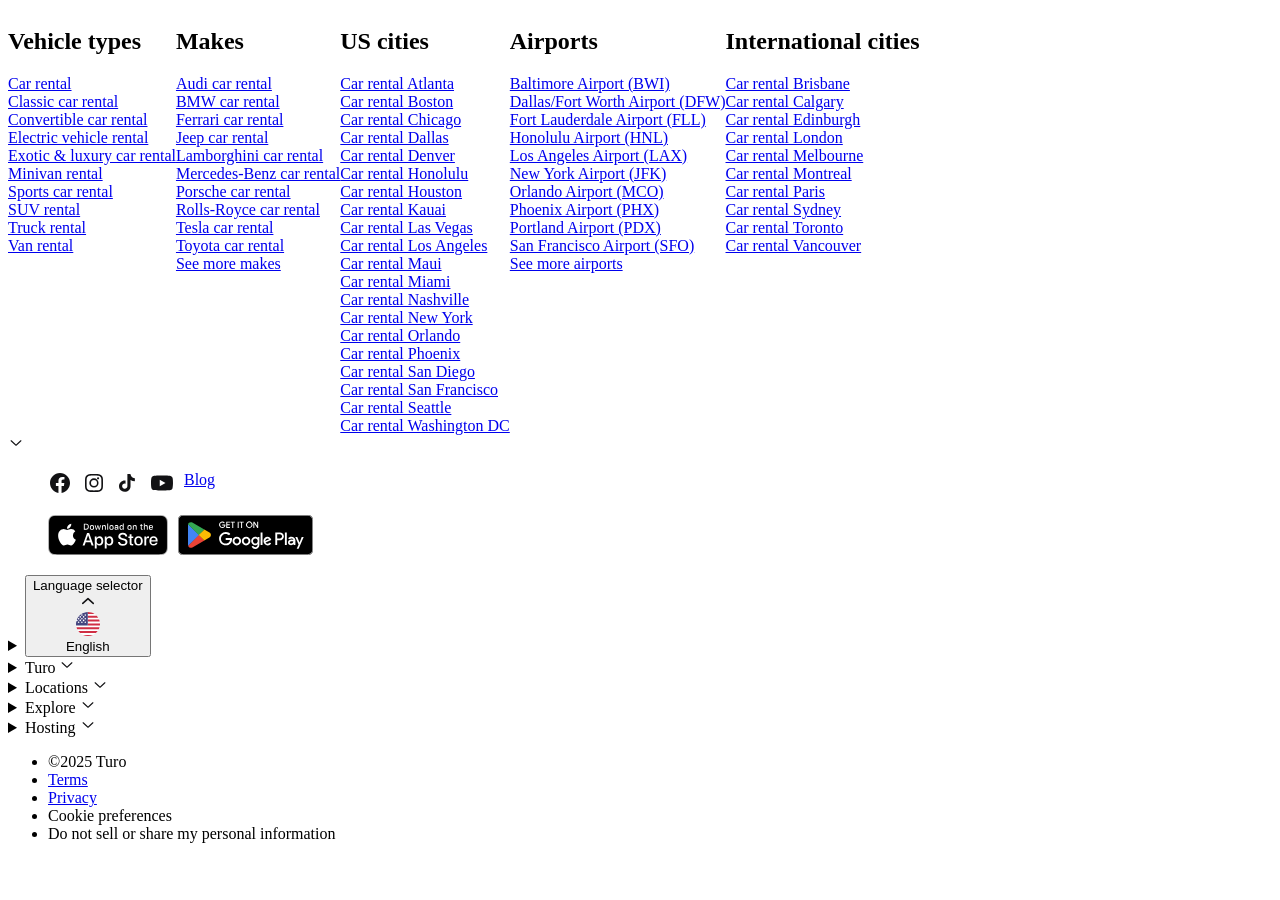
<file: pages/footer.html>
<!doctype html>
<html lang="en">
<head>
    <meta charset="UTF-8">
    <meta name="viewport"
          content="width=device-width, user-scalable=no, initial-scale=1.0, maximum-scale=1.0, minimum-scale=1.0">
    <meta http-equiv="X-UA-Compatible" content="ie=edge">
    <link rel="stylesheet" href="../assets/css/footer.css">
    <title>Document</title>
</head>
<body>

<footer class="seo-pages-1tlk4z9">
    <div class="seo-pages-1tlk4a1">
        <div class="seo-pages-hdllwl">
            <div class="seo-pages-a8glsk">
                <div class="seo-pages-zvq03w">
                    <h2 class="seo-pages-3zie14-StyledText">Vehicle types</h2>
                    <div class="seo-pages-13pj7j9">
                        <div class="seo-pages-1g0llfl">
                            <a class="seo-pages-f4mt0z-StyledText"
                               href="/us/en/car-rental/united-states">Car
                                rental</a></div>
                        <div class="seo-pages-1g0llfl"><a class="seo-pages-f4mt0z-StyledText"
                                                          href="/us/en/classic-rental/united-states">Classic
                            car rental</a></div>
                        <div class="seo-pages-1g0llfl"><a class="seo-pages-f4mt0z-StyledText"
                                                          href="/us/en/convertible-rental/united-states">Convertible
                            car rental</a></div>
                        <div class="seo-pages-1g0llfl"><a class="seo-pages-f4mt0z-StyledText"
                                                          href="/us/en/electric-vehicle-rental/united-states">Electric
                            vehicle rental</a></div>
                        <div class="seo-pages-1g0llfl"><a class="seo-pages-f4mt0z-StyledText"
                                                          href="/us/en/exotic-luxury-rental/united-states">Exotic
                            &amp; luxury car rental</a></div>
                        <div class="seo-pages-1g0llfl"><a class="seo-pages-f4mt0z-StyledText"
                                                          href="/us/en/minivan-rental/united-states">Minivan
                            rental</a></div>
                        <div class="seo-pages-1g0llfl"><a class="seo-pages-f4mt0z-StyledText"
                                                          href="/us/en/sports-rental/united-states">Sports
                            car rental</a></div>
                        <div class="seo-pages-1g0llfl"><a class="seo-pages-f4mt0z-StyledText"
                                                          href="/us/en/suv-rental/united-states">SUV
                            rental</a></div>
                        <div class="seo-pages-1g0llfl"><a class="seo-pages-f4mt0z-StyledText"
                                                          href="/us/en/truck-rental/united-states">Truck
                            rental</a></div>
                        <div class="seo-pages-1g0llfl"><a class="seo-pages-f4mt0z-StyledText"
                                                          href="/us/en/van-rental/united-states">Van
                            rental</a></div>
                    </div>
                </div>
                <div class="seo-pages-1d5e5l9">
                    <h2 class="seo-pages-3zie14-StyledText">Makes</h2>
                    <div class="seo-pages-nc4d5t">
                        <div class="seo-pages-1g0llfl"><a class="seo-pages-f4mt0z-StyledText"
                                                          href="/us/en/car-rental/united-states/audi">Audi
                            car rental</a></div>
                        <div class="seo-pages-1g0llfl"><a class="seo-pages-f4mt0z-StyledText"
                                                          href="/us/en/car-rental/united-states/bmw">BMW
                            car rental</a></div>
                        <div class="seo-pages-1g0llfl"><a class="seo-pages-f4mt0z-StyledText"
                                                          href="/us/en/car-rental/united-states/ferrari">Ferrari
                            car rental</a></div>
                        <div class="seo-pages-1g0llfl"><a class="seo-pages-f4mt0z-StyledText"
                                                          href="/us/en/car-rental/united-states/jeep">Jeep
                            car rental</a></div>
                        <div class="seo-pages-1g0llfl"><a class="seo-pages-f4mt0z-StyledText"
                                                          href="/us/en/car-rental/united-states/lamborghini">Lamborghini
                            car rental</a></div>
                        <div class="seo-pages-1g0llfl"><a class="seo-pages-f4mt0z-StyledText"
                                                          href="/us/en/car-rental/united-states/mercedes-benz">Mercedes-Benz
                            car rental</a></div>
                        <div class="seo-pages-1g0llfl"><a class="seo-pages-f4mt0z-StyledText"
                                                          href="/us/en/car-rental/united-states/porsche">Porsche
                            car rental</a></div>
                        <div class="seo-pages-1g0llfl"><a class="seo-pages-f4mt0z-StyledText"
                                                          href="/us/en/car-rental/united-states/rolls-royce">Rolls-Royce
                            car rental</a></div>
                        <div class="seo-pages-1g0llfl"><a class="seo-pages-f4mt0z-StyledText"
                                                          href="/us/en/car-rental/united-states/tesla">Tesla
                            car rental</a></div>
                        <div class="seo-pages-1g0llfl"><a class="seo-pages-f4mt0z-StyledText"
                                                          href="/us/en/car-rental/united-states/toyota">Toyota
                            car rental</a></div>
                        <div class="seo-pages-1g0llfl"><a class="seo-pages-f4mt0z-StyledText"
                                                          href="/us/en/car-rental/united-states/makes">See
                            more makes</a></div>
                    </div>
                </div>
                <div class="seo-pages-1g7p9gb">
                    <h2 class="seo-pages-3zie14-StyledText">US cities</h2>
                    <div class="seo-pages-1o8vyzy">
                        <div class="seo-pages-1g0llfl"><a class="seo-pages-f4mt0z-StyledText"
                                                          href="/us/en/car-rental/united-states/atlanta-ga">Car
                            rental Atlanta</a></div>
                        <div class="seo-pages-1g0llfl"><a class="seo-pages-f4mt0z-StyledText"
                                                          href="/us/en/car-rental/united-states/boston-ma">Car
                            rental Boston</a></div>
                        <div class="seo-pages-1g0llfl"><a class="seo-pages-f4mt0z-StyledText"
                                                          href="/us/en/car-rental/united-states/chicago-il">Car
                            rental Chicago</a></div>
                        <div class="seo-pages-1g0llfl"><a class="seo-pages-f4mt0z-StyledText"
                                                          href="/us/en/car-rental/united-states/dallas-tx">Car
                            rental Dallas</a></div>
                        <div class="seo-pages-1g0llfl"><a class="seo-pages-f4mt0z-StyledText"
                                                          href="/us/en/car-rental/united-states/denver-co">Car
                            rental Denver</a></div>
                        <div class="seo-pages-1g0llfl"><a class="seo-pages-f4mt0z-StyledText"
                                                          href="/us/en/car-rental/united-states/honolulu-hi">Car
                            rental Honolulu</a></div>
                        <div class="seo-pages-1g0llfl"><a class="seo-pages-f4mt0z-StyledText"
                                                          href="/us/en/car-rental/united-states/houston-tx">Car
                            rental Houston</a></div>
                        <div class="seo-pages-1g0llfl"><a class="seo-pages-f4mt0z-StyledText"
                                                          href="/us/en/car-rental/united-states/lihue-hi">Car
                            rental Kauai</a></div>
                        <div class="seo-pages-1g0llfl"><a class="seo-pages-f4mt0z-StyledText"
                                                          href="/us/en/car-rental/united-states/las-vegas-nv">Car
                            rental Las Vegas</a></div>
                        <div class="seo-pages-1g0llfl"><a class="seo-pages-f4mt0z-StyledText"
                                                          href="/us/en/car-rental/united-states/los-angeles-ca">Car
                            rental Los Angeles</a></div>
                        <div class="seo-pages-1g0llfl"><a class="seo-pages-f4mt0z-StyledText"
                                                          href="/us/en/car-rental/united-states/kahului-hi">Car
                            rental Maui</a></div>
                        <div class="seo-pages-1g0llfl"><a class="seo-pages-f4mt0z-StyledText"
                                                          href="/us/en/car-rental/united-states/miami-fl">Car
                            rental Miami</a></div>
                        <div class="seo-pages-1g0llfl"><a class="seo-pages-f4mt0z-StyledText"
                                                          href="/us/en/car-rental/united-states/nashville-tn">Car
                            rental Nashville</a></div>
                        <div class="seo-pages-1g0llfl"><a class="seo-pages-f4mt0z-StyledText"
                                                          href="/us/en/car-rental/united-states/new-york-ny">Car
                            rental New York</a></div>
                        <div class="seo-pages-1g0llfl"><a class="seo-pages-f4mt0z-StyledText"
                                                          href="/us/en/car-rental/united-states/orlando-fl">Car
                            rental Orlando</a></div>
                        <div class="seo-pages-1g0llfl"><a class="seo-pages-f4mt0z-StyledText"
                                                          href="/us/en/car-rental/united-states/phoenix-az">Car
                            rental Phoenix</a></div>
                        <div class="seo-pages-1g0llfl"><a class="seo-pages-f4mt0z-StyledText"
                                                          href="/us/en/car-rental/united-states/san-diego-ca">Car
                            rental San Diego</a></div>
                        <div class="seo-pages-1g0llfl"><a class="seo-pages-f4mt0z-StyledText"
                                                          href="/us/en/car-rental/united-states/san-francisco-ca">Car
                            rental San Francisco</a></div>
                        <div class="seo-pages-1g0llfl"><a class="seo-pages-f4mt0z-StyledText"
                                                          href="/us/en/car-rental/united-states/seattle-wa">Car
                            rental Seattle</a></div>
                        <div class="seo-pages-1g0llfl"><a class="seo-pages-f4mt0z-StyledText"
                                                          href="/us/en/car-rental/united-states/washington-dc">Car
                            rental Washington DC</a></div>
                    </div>
                </div>
                <div class="seo-pages-1gon7qt">
                    <h2 class="seo-pages-3zie14-StyledText">Airports</h2>
                    <div class="seo-pages-nc4d5t">
                        <div class="seo-pages-1g0llfl"><a class="seo-pages-f4mt0z-StyledText"
                                                          href="/us/en/car-rental/united-states/bwi">Baltimore
                            Airport (BWI)</a></div>
                        <div class="seo-pages-1g0llfl"><a class="seo-pages-f4mt0z-StyledText"
                                                          href="/us/en/car-rental/united-states/dfw">Dallas/Fort
                            Worth Airport (DFW)</a></div>
                        <div class="seo-pages-1g0llfl"><a class="seo-pages-f4mt0z-StyledText"
                                                          href="/us/en/car-rental/united-states/fll">Fort
                            Lauderdale Airport (FLL)</a></div>
                        <div class="seo-pages-1g0llfl"><a class="seo-pages-f4mt0z-StyledText"
                                                          href="/us/en/car-rental/united-states/hnl">Honolulu
                            Airport (HNL)</a></div>
                        <div class="seo-pages-1g0llfl"><a class="seo-pages-f4mt0z-StyledText"
                                                          href="/us/en/car-rental/united-states/lax">Los
                            Angeles Airport (LAX)</a></div>
                        <div class="seo-pages-1g0llfl"><a class="seo-pages-f4mt0z-StyledText"
                                                          href="/us/en/car-rental/united-states/jfk">New
                            York Airport (JFK)</a></div>
                        <div class="seo-pages-1g0llfl"><a class="seo-pages-f4mt0z-StyledText"
                                                          href="/us/en/car-rental/united-states/mco">Orlando
                            Airport (MCO)</a></div>
                        <div class="seo-pages-1g0llfl"><a class="seo-pages-f4mt0z-StyledText"
                                                          href="/us/en/car-rental/united-states/phx">Phoenix
                            Airport (PHX)</a></div>
                        <div class="seo-pages-1g0llfl"><a class="seo-pages-f4mt0z-StyledText"
                                                          href="/us/en/car-rental/united-states/pdx">Portland
                            Airport (PDX)</a></div>
                        <div class="seo-pages-1g0llfl"><a class="seo-pages-f4mt0z-StyledText"
                                                          href="/us/en/car-rental/united-states/sfo">San
                            Francisco Airport (SFO)</a></div>
                        <div class="seo-pages-1g0llfl"><a class="seo-pages-f4mt0z-StyledText"
                                                          href="/us/en/car-rental/united-states/airports">See
                            more airports</a></div>
                    </div>
                </div>
                <div class="seo-pages-1dsp3z5">
                    <h2 class="seo-pages-3zie14-StyledText"></h2>
                    <div class="seo-pages-1jnfqrd"></div>
                </div>
                <div class="seo-pages-1dsp3z5">
                    <h2 class="seo-pages-3zie14-StyledText">International cities</h2>
                    <div class="seo-pages-13pj7j9">
                        <div class="seo-pages-1g0llfl"><a class="seo-pages-f4mt0z-StyledText"
                                                          href="/us/en/car-rental/australia/brisbane">Car
                            rental Brisbane</a></div>
                        <div class="seo-pages-1g0llfl"><a class="seo-pages-f4mt0z-StyledText"
                                                          href="/us/en/car-rental/canada/calgary-ab">Car
                            rental Calgary</a></div>
                        <div class="seo-pages-1g0llfl"><a class="seo-pages-f4mt0z-StyledText"
                                                          href="/us/en/car-rental/united-kingdom/edinburgh">Car
                            rental Edinburgh</a></div>
                        <div class="seo-pages-1g0llfl"><a class="seo-pages-f4mt0z-StyledText"
                                                          href="/us/en/car-rental/united-kingdom/london">Car
                            rental London</a></div>
                        <div class="seo-pages-1g0llfl"><a class="seo-pages-f4mt0z-StyledText"
                                                          href="/us/en/car-rental/australia/melbourne">Car
                            rental Melbourne</a></div>
                        <div class="seo-pages-1g0llfl"><a class="seo-pages-f4mt0z-StyledText"
                                                          href="/us/en/car-rental/canada/montreal-qc">Car
                            rental Montreal</a></div>
                        <div class="seo-pages-1g0llfl"><a class="seo-pages-f4mt0z-StyledText"
                                                          href="/us/en/car-rental/france/paris-75">Car
                            rental Paris</a></div>
                        <div class="seo-pages-1g0llfl"><a class="seo-pages-f4mt0z-StyledText"
                                                          href="/us/en/car-rental/australia/sydney">Car
                            rental Sydney</a></div>
                        <div class="seo-pages-1g0llfl"><a class="seo-pages-f4mt0z-StyledText"
                                                          href="/us/en/car-rental/canada/toronto-on">Car
                            rental Toronto</a></div>
                        <div class="seo-pages-1g0llfl"><a class="seo-pages-f4mt0z-StyledText"
                                                          href="/us/en/car-rental/canada/vancouver-bc">Car
                            rental Vancouver</a></div>
                    </div>
                </div>
            </div>
            <div class="seo-pages-6wgqff"></div>
            <div role="button" tabindex="0" class="seo-pages-k42aq2">
                <svg class="seo-pages-m90ygk" data-testid="IconChevronDown16" fill="none" height="16"
                     viewBox="0 0 16 16" width="16" xmlns="http://www.w3.org/2000/svg">
                    <path d="M8.029 10.849c-.14 0-.28-.05-.39-.15l-4.86-4.57a.56.56 0 0 1-.02-.8c.21-.23.57-.24.79-.02l4.47 4.21 4.47-4.21c.22-.21.58-.2.79.02.21.23.2.58-.02.8l-4.86 4.57c-.11.1-.25.15-.39.15z"
                          fill="#121214"></path>
                </svg>
            </div>
        </div>
        <div class="seo-pages-12ttcgk">
            <div class="seo-pages-8101n5">
                <div class="seo-pages-1oxz05q">
                    <div class="seo-pages-talole">
                        <div>
                            <ul class="seo-pages-xclsga">
                                <li class="seo-pages-1kwgl1l"><a href="https://www.facebook.com/turo"
                                                                 rel="noopener noreferrer" target="_blank"
                                                                 class="seo-pages-vxcmzt">
                                    <svg data-testid="IconFacebook24" fill="none" height="24" viewBox="0 0 24 24"
                                         width="24" xmlns="http://www.w3.org/2000/svg">
                                        <path clip-rule="evenodd"
                                              d="M22.001 12c0-5.523-4.477-10-10-10C6.477 2 2 6.477 2 12c0 4.992 3.657 9.13 8.438 9.88V14.89h-2.54v-2.89h2.54V9.796c0-2.506 1.493-3.89 3.777-3.89 1.095 0 2.239.195 2.239.195v2.46h-1.261c-1.242 0-1.63.772-1.63 1.563V12h2.774l-.444 2.891h-2.33v6.988c4.781-.75 8.438-4.887 8.438-9.879"
                                              fill="#121214" fill-rule="evenodd"></path>
                                    </svg>
                                    <span class="seo-pages-6kw2r2 e1he1s1l0"></span></a></li>
                                <li class="seo-pages-1kwgl1l"><a href="https://instagram.com/turo/"
                                                                 rel="noopener noreferrer" target="_blank"
                                                                 class="seo-pages-vxcmzt">
                                    <svg data-testid="IconInstagram24" fill="none" height="24" viewBox="0 0 24 24"
                                         width="24" xmlns="http://www.w3.org/2000/svg">
                                        <path clip-rule="evenodd"
                                              d="M12 3c-2.444 0-2.75.01-3.71.054-.959.044-1.613.196-2.185.419A4.4 4.4 0 0 0 4.51 4.51c-.5.5-.809 1.002-1.039 1.594-.222.572-.374 1.226-.418 2.184C3.01 9.25 3 9.556 3 12s.01 2.75.054 3.71c.044.959.196 1.613.418 2.185.23.592.538 1.094 1.039 1.594s1.002.808 1.594 1.038c.572.223 1.226.375 2.184.419.96.044 1.267.054 3.71.054 2.445 0 2.752-.01 3.712-.054.958-.044 1.612-.196 2.184-.419a4.4 4.4 0 0 0 1.594-1.038c.5-.5.808-1.002 1.038-1.594.223-.572.375-1.226.419-2.184.043-.96.054-1.267.054-3.711s-.01-2.75-.054-3.71c-.044-.959-.196-1.613-.419-2.185A4.4 4.4 0 0 0 19.49 4.51a4.4 4.4 0 0 0-1.594-1.038c-.572-.223-1.226-.375-2.184-.419C14.75 3.01 14.444 3 12 3m0 1.622c2.403 0 2.688.009 3.637.052.877.04 1.354.187 1.67.31.42.163.72.358 1.036.673.315.315.51.615.673 1.035.123.317.27.794.31 1.671.043.95.052 1.234.052 3.637s-.009 2.688-.052 3.637c-.04.877-.187 1.354-.31 1.67a2.8 2.8 0 0 1-.673 1.036c-.315.315-.615.51-1.035.673-.317.123-.794.27-1.671.31-.95.043-1.234.052-3.637.052s-2.688-.009-3.637-.052c-.877-.04-1.354-.187-1.671-.31a2.8 2.8 0 0 1-1.035-.673 2.8 2.8 0 0 1-.673-1.035c-.123-.317-.27-.794-.31-1.671-.043-.95-.052-1.234-.052-3.637s.009-2.688.052-3.637c.04-.877.187-1.354.31-1.67.163-.421.358-.72.673-1.036.315-.315.615-.51 1.035-.673.317-.123.794-.27 1.671-.31.95-.043 1.234-.052 3.637-.052m-.017 10.356a3 3 0 1 1 0-6 3 3 0 0 1 0 6m0-7.622a4.622 4.622 0 1 0 0 9.243 4.622 4.622 0 0 0 0-9.243m5.171-.025a1.08 1.08 0 1 1-2.16 0 1.08 1.08 0 0 1 2.16 0"
                                              fill="#121214" fill-rule="evenodd"></path>
                                    </svg>
                                    <span class="seo-pages-6kw2r2 e1he1s1l0"></span></a></li>
                                <li class="seo-pages-1kwgl1l"><a href="https://tiktok.com/@turo"
                                                                 rel="noopener noreferrer" target="_blank"
                                                                 class="seo-pages-vxcmzt">
                                    <svg class="seo-pages-m90ygk" data-testid="IconTikTok24" fill="none" height="24"
                                         viewBox="0 0 24 24" width="24" xmlns="http://www.w3.org/2000/svg">
                                        <path clip-rule="evenodd"
                                              d="M9.53 9.59c-.25-.03-.51-.05-.78-.05C5.58 9.54 3 12.06 3 15.16c0 1.9.97 3.59 2.46 4.61.94.64 2.07 1.02 3.3 1.02 3.17 0 5.76-2.52 5.76-5.63V8.95a7.57 7.57 0 0 0 4.35 1.37V7.26c-.87 0-1.69-.25-2.37-.69a4.24 4.24 0 0 1-1.91-2.79c-.05-.25-.07-.51-.07-.78h-3.13v12.26c-.06 1.37-1.21 2.47-2.63 2.47-.44 0-.85-.11-1.22-.3a2.56 2.56 0 0 1-1.41-2.27c0-1.42 1.18-2.57 2.63-2.57q.405 0 .78.12V9.59z"
                                              fill="#121214" fill-rule="evenodd"></path>
                                    </svg>
                                    <span class="seo-pages-6kw2r2 e1he1s1l0"></span></a></li>
                                <li class="seo-pages-1kwgl1l"><a href="https://www.youtube.com/turo"
                                                                 rel="noopener noreferrer" target="_blank"
                                                                 class="seo-pages-vxcmzt">
                                    <svg data-testid="IconYouTube24" fill="none" height="24" viewBox="0 0 24 24"
                                         width="24" xmlns="http://www.w3.org/2000/svg">
                                        <path clip-rule="evenodd"
                                              d="M22.54 6.842a2.72 2.72 0 0 0-1.945-1.894C18.875 4.5 12 4.5 12 4.5s-6.875 0-8.595.448c-.95.25-1.692.972-1.945 1.894C1 8.514 1 12 1 12s0 3.486.46 5.158a2.72 2.72 0 0 0 1.945 1.894C5.125 19.5 12 19.5 12 19.5s6.875 0 8.595-.448a2.72 2.72 0 0 0 1.945-1.894C23 15.486 23 12 23 12s0-3.486-.46-5.158M9.75 15.166V8.834L15.5 12z"
                                              fill="#121214" fill-rule="evenodd"></path>
                                    </svg>
                                    <span class="seo-pages-6kw2r2 e1he1s1l0"></span></a></li>
                                <li class="seo-pages-1kwgl1l"><a href="https://turo.com/blog/" rel="noopener noreferrer"
                                                                 target="_blank" class="seo-pages-1t2r295">Blog</a></li>
                            </ul>
                            <div class="seo-pages-ougjd5">
                                <ul class="seo-pages-i4vn76 e1v5w23i0">
                                    <li class="seo-pages-ty3ins e1v5w23i1"><a
                                            href="https://itunes.apple.com/app/relayrides/id555063314?mt=8&amp;ls=1"
                                            class="seo-pages-1473a0c e1v5w23i2"><span
                                            class="seo-pages-6kw2r2 e1he1s1l0"></span>
                                        <svg xmlns="https://www.w3.org/2000/svg" width="120px" height="40px"
                                             viewBox="0 0 119.664 40" aria-hidden="true" class="seo-pages-0" role="img"
                                             version="1.1">
                                            <path d="M110.135 0H9.535Q8.986 0 8.44.002q-.457.004-.919.013A13 13 0 0 0 5.517.19a6.7 6.7 0 0 0-1.9.627 6.4 6.4 0 0 0-1.62 1.18A6.3 6.3 0 0 0 .82 3.617a6.6 6.6 0 0 0-.625 1.903 13 13 0 0 0-.179 2.002c-.01.307-.01.615-.015.921V31.56c.005.31.006.61.015.921a13 13 0 0 0 .18 2.002 6.6 6.6 0 0 0 .624 1.905A6.2 6.2 0 0 0 1.998 38a6.3 6.3 0 0 0 1.618 1.179 6.7 6.7 0 0 0 1.901.63 13.5 13.5 0 0 0 2.004.177c.31.007.613.011.919.011.366.002.728.002 1.095.002h100.6c.36 0 .724 0 1.084-.002.304 0 .617-.004.922-.01a13 13 0 0 0 2-.178 6.8 6.8 0 0 0 1.908-.63A6.3 6.3 0 0 0 117.666 38a6.4 6.4 0 0 0 1.182-1.614 6.6 6.6 0 0 0 .619-1.905 13.5 13.5 0 0 0 .185-2.002c.004-.31.004-.61.004-.921.008-.364.008-.725.008-1.094V9.536q.002-.549-.008-1.092.001-.46-.004-.92a13.5 13.5 0 0 0-.185-2.003 6.6 6.6 0 0 0-.62-1.903 6.47 6.47 0 0 0-2.798-2.8 6.8 6.8 0 0 0-1.908-.627 13 13 0 0 0-2-.176c-.305-.005-.618-.011-.922-.013-.36-.002-.725-.002-1.084-.002Z"
                                                  style="fill: rgb(166, 166, 166);"></path>
                                            <path d="M8.445 39.125c-.305 0-.602-.004-.904-.01a13 13 0 0 1-1.87-.164 5.9 5.9 0 0 1-1.656-.548 5.4 5.4 0 0 1-1.397-1.016 5.3 5.3 0 0 1-1.02-1.397 5.7 5.7 0 0 1-.544-1.657 12.4 12.4 0 0 1-.166-1.875c-.007-.21-.015-.913-.015-.913v-23.1s.009-.692.015-.895a12.4 12.4 0 0 1 .165-1.872 5.8 5.8 0 0 1 .544-1.662 5.4 5.4 0 0 1 1.015-1.398 5.6 5.6 0 0 1 1.402-1.023 5.8 5.8 0 0 1 1.653-.544A12.6 12.6 0 0 1 7.543.887l.902-.012h102.769l.913.013a12.4 12.4 0 0 1 1.858.162 6 6 0 0 1 1.671.548 5.6 5.6 0 0 1 2.415 2.42 5.8 5.8 0 0 1 .535 1.649 13 13 0 0 1 .174 1.887c.003.283.003.588.003.89.008.375.008.732.008 1.092v20.929c0 .363 0 .718-.008 1.075 0 .325 0 .623-.004.93a13 13 0 0 1-.17 1.853 5.7 5.7 0 0 1-.54 1.67 5.5 5.5 0 0 1-1.016 1.386 5.4 5.4 0 0 1-1.4 1.022 5.9 5.9 0 0 1-1.668.55 12.5 12.5 0 0 1-1.869.163c-.293.007-.6.011-.897.011l-1.084.002Z"></path>
                                            <g data-name="&lt;Group&gt;">
                                                <g data-name="&lt;Group&gt;">
                                                    <path d="M24.769 20.3a4.95 4.95 0 0 1 2.356-4.151 5.07 5.07 0 0 0-3.99-2.158c-1.68-.176-3.308 1.005-4.164 1.005-.872 0-2.19-.988-3.608-.958a5.32 5.32 0 0 0-4.473 2.728c-1.934 3.348-.491 8.269 1.361 10.976.927 1.325 2.01 2.805 3.428 2.753 1.387-.058 1.905-.885 3.58-.885 1.658 0 2.144.885 3.59.852 1.489-.025 2.426-1.332 3.32-2.67a11 11 0 0 0 1.52-3.092 4.78 4.78 0 0 1-2.92-4.4M22.037 12.21a4.87 4.87 0 0 0 1.115-3.49 4.96 4.96 0 0 0-3.208 1.66A4.64 4.64 0 0 0 18.8 13.74a4.1 4.1 0 0 0 3.237-1.53"
                                                          data-name="&lt;Path&gt;"
                                                          style="fill: rgb(255, 255, 255);"></path>
                                                </g>
                                                <path d="M42.302 27.14H37.57l-1.137 3.356h-2.005l4.484-12.418h2.083l4.483 12.418h-2.039Zm-4.243-1.55h3.752l-1.85-5.446h-.051ZM55.16 25.97c0 2.813-1.506 4.62-3.779 4.62a3.07 3.07 0 0 1-2.848-1.583h-.043v4.484H46.63V21.442h1.8v1.506h.033a3.21 3.21 0 0 1 2.883-1.6c2.298 0 3.813 1.816 3.813 4.622m-1.91 0c0-1.833-.948-3.038-2.393-3.038-1.42 0-2.375 1.23-2.375 3.038 0 1.824.955 3.046 2.375 3.046 1.445 0 2.393-1.197 2.393-3.046M65.125 25.97c0 2.813-1.506 4.62-3.779 4.62a3.07 3.07 0 0 1-2.848-1.583h-.043v4.484h-1.859V21.442h1.799v1.506h.034a3.21 3.21 0 0 1 2.883-1.6c2.298 0 3.813 1.816 3.813 4.622m-1.91 0c0-1.833-.948-3.038-2.393-3.038-1.42 0-2.375 1.23-2.375 3.038 0 1.824.955 3.046 2.375 3.046 1.445 0 2.392-1.197 2.392-3.046M71.71 27.036c.138 1.232 1.334 2.04 2.97 2.04 1.566 0 2.693-.808 2.693-1.919 0-.964-.68-1.54-2.29-1.936l-1.609-.388c-2.28-.55-3.339-1.617-3.339-3.348 0-2.142 1.867-3.614 4.519-3.614 2.624 0 4.423 1.472 4.483 3.614h-1.876c-.112-1.239-1.136-1.987-2.634-1.987s-2.521.757-2.521 1.858c0 .878.654 1.395 2.255 1.79l1.368.336c2.548.603 3.606 1.626 3.606 3.443 0 2.323-1.85 3.778-4.793 3.778-2.754 0-4.614-1.42-4.734-3.667ZM83.346 19.3v2.142h1.722v1.472h-1.722v4.991c0 .776.345 1.137 1.102 1.137a6 6 0 0 0 .611-.043v1.463a5 5 0 0 1-1.032.086c-1.833 0-2.548-.689-2.548-2.445v-5.189h-1.316v-1.472h1.316V19.3ZM86.065 25.97c0-2.849 1.678-4.639 4.294-4.639 2.625 0 4.295 1.79 4.295 4.639 0 2.856-1.661 4.638-4.295 4.638s-4.294-1.782-4.294-4.638m6.695 0c0-1.954-.895-3.108-2.401-3.108s-2.4 1.162-2.4 3.108c0 1.962.894 3.106 2.4 3.106s2.401-1.144 2.401-3.106M96.186 21.442h1.773v1.541h.043a2.16 2.16 0 0 1 2.177-1.635 3 3 0 0 1 .637.069v1.738a2.6 2.6 0 0 0-.835-.112 1.873 1.873 0 0 0-1.937 2.083v5.37h-1.858ZM109.384 27.837c-.25 1.643-1.85 2.771-3.898 2.771-2.634 0-4.269-1.764-4.269-4.595 0-2.84 1.644-4.682 4.19-4.682 2.506 0 4.08 1.72 4.08 4.466v.637h-6.394v.112a2.358 2.358 0 0 0 2.436 2.564 2.05 2.05 0 0 0 2.09-1.273Zm-6.282-2.702h4.526a2.177 2.177 0 0 0-2.22-2.298 2.29 2.29 0 0 0-2.306 2.298"
                                                      style="fill: rgb(255, 255, 255);"></path>
                                            </g>
                                            <g data-name="&lt;Group&gt;">
                                                <path d="M37.826 8.731a2.64 2.64 0 0 1 2.808 2.965c0 1.906-1.03 3.002-2.808 3.002h-2.155V8.73Zm-1.228 5.123h1.125a1.876 1.876 0 0 0 1.967-2.146 1.88 1.88 0 0 0-1.967-2.134h-1.125ZM41.68 12.444a2.133 2.133 0 1 1 4.248 0 2.134 2.134 0 1 1-4.247 0m3.334 0c0-.976-.439-1.547-1.208-1.547-.773 0-1.207.571-1.207 1.547 0 .984.434 1.55 1.207 1.55.77 0 1.208-.57 1.208-1.55M51.573 14.698h-.922l-.93-3.317h-.07l-.927 3.317h-.913l-1.242-4.503h.902l.806 3.436h.067l.926-3.436h.852l.926 3.436h.07l.803-3.436h.889ZM53.854 10.195h.855v.715h.066a1.35 1.35 0 0 1 1.344-.802 1.465 1.465 0 0 1 1.559 1.675v2.915h-.889v-2.692c0-.724-.314-1.084-.972-1.084a1.033 1.033 0 0 0-1.075 1.141v2.635h-.888ZM59.094 8.437h.888v6.26h-.888ZM61.218 12.444a2.133 2.133 0 1 1 4.247 0 2.134 2.134 0 1 1-4.247 0m3.333 0c0-.976-.439-1.547-1.208-1.547-.773 0-1.207.571-1.207 1.547 0 .984.434 1.55 1.207 1.55.77 0 1.208-.57 1.208-1.55M66.4 13.424c0-.81.604-1.278 1.676-1.344l1.22-.07v-.389c0-.475-.315-.744-.922-.744-.497 0-.84.182-.939.5h-.86c.09-.773.818-1.27 1.84-1.27 1.128 0 1.765.563 1.765 1.514v3.077h-.855v-.633h-.07a1.52 1.52 0 0 1-1.353.707 1.36 1.36 0 0 1-1.501-1.348m2.895-.384v-.377l-1.1.07c-.62.042-.9.253-.9.65 0 .405.351.64.834.64a1.06 1.06 0 0 0 1.166-.983M71.348 12.444c0-1.423.732-2.324 1.87-2.324a1.48 1.48 0 0 1 1.38.79h.067V8.437h.888v6.26h-.851v-.71h-.07a1.56 1.56 0 0 1-1.415.785c-1.145 0-1.869-.901-1.869-2.328m.918 0c0 .955.45 1.53 1.203 1.53.75 0 1.212-.583 1.212-1.526 0-.938-.468-1.53-1.212-1.53-.748 0-1.203.58-1.203 1.526M79.23 12.444a2.133 2.133 0 1 1 4.247 0 2.134 2.134 0 1 1-4.247 0m3.333 0c0-.976-.438-1.547-1.208-1.547-.772 0-1.207.571-1.207 1.547 0 .984.435 1.55 1.207 1.55.77 0 1.208-.57 1.208-1.55M84.67 10.195h.855v.715h.066a1.35 1.35 0 0 1 1.344-.802 1.465 1.465 0 0 1 1.559 1.675v2.915h-.889v-2.692c0-.724-.314-1.084-.972-1.084a1.033 1.033 0 0 0-1.075 1.141v2.635h-.889ZM93.515 9.074v1.141h.976v.749h-.976v2.315c0 .472.194.679.637.679a3 3 0 0 0 .339-.021v.74a3 3 0 0 1-.484.046c-.988 0-1.381-.348-1.381-1.216v-2.543h-.715v-.749h.715V9.074ZM95.705 8.437h.88v2.481h.07a1.39 1.39 0 0 1 1.374-.806 1.483 1.483 0 0 1 1.55 1.679v2.907h-.889V12.01c0-.72-.335-1.084-.963-1.084a1.052 1.052 0 0 0-1.134 1.142v2.63h-.888ZM104.761 13.482a1.83 1.83 0 0 1-1.95 1.303 2.045 2.045 0 0 1-2.081-2.325 2.077 2.077 0 0 1 2.076-2.352c1.253 0 2.009.856 2.009 2.27v.31h-3.18v.05a1.19 1.19 0 0 0 1.2 1.29 1.08 1.08 0 0 0 1.07-.546Zm-3.126-1.451h2.275a1.086 1.086 0 0 0-1.109-1.167 1.15 1.15 0 0 0-1.166 1.167"
                                                      style="fill: rgb(255, 255, 255);"></path>
                                            </g>
                                        </svg>
                                    </a></li>
                                    <li class="seo-pages-ty3ins e1v5w23i1"><a
                                            href="https://play.google.com/store/apps/details?id=com.relayrides.android.relayrides"
                                            class="seo-pages-1473a0c e1v5w23i2"><span
                                            class="seo-pages-6kw2r2 e1he1s1l0"></span>
                                        <svg xmlns="https://www.w3.org/2000/svg" xml:space="preserve" x="0" y="0"
                                             viewBox="0 0 135 40" aria-hidden="true" class="seo-pages-0" height="40px"
                                             role="img" version="1.1" width="135px"><style>.st1 {
                                            fill: #fff
                                        }</style>
                                            <path d="M130 40H5c-2.8 0-5-2.2-5-5V5c0-2.8 2.2-5 5-5h125c2.8 0 5 2.2 5 5v30c0 2.7-2.2 5-5 5"></path>
                                            <path d="M130 .8c2.3 0 4.2 1.9 4.2 4.2v30c0 2.3-1.9 4.2-4.2 4.2H5C2.7 39.2.8 37.3.8 35V5C.8 2.7 2.7.8 5 .8zm0-.8H5C2.2 0 0 2.2 0 5v30c0 2.8 2.2 5 5 5h125c2.8 0 5-2.2 5-5V5c0-2.7-2.2-5-5-5"
                                                  style="fill: rgb(166, 166, 166);"></path>
                                            <path d="M68.1 21.8c-2.4 0-4.3 1.8-4.3 4.3 0 2.4 1.9 4.3 4.3 4.3s4.3-1.8 4.3-4.3c0-2.6-1.9-4.3-4.3-4.3m0 6.8c-1.3 0-2.4-1.1-2.4-2.6s1.1-2.6 2.4-2.6 2.4 1 2.4 2.6c0 1.5-1.1 2.6-2.4 2.6m-9.3-6.8c-2.4 0-4.3 1.8-4.3 4.3 0 2.4 1.9 4.3 4.3 4.3s4.3-1.8 4.3-4.3c0-2.6-1.9-4.3-4.3-4.3m0 6.8c-1.3 0-2.4-1.1-2.4-2.6s1.1-2.6 2.4-2.6 2.4 1 2.4 2.6c0 1.5-1.1 2.6-2.4 2.6m-11.1-5.5v1.8H52c-.1 1-.5 1.8-1 2.3-.6.6-1.6 1.3-3.3 1.3-2.7 0-4.7-2.1-4.7-4.8s2.1-4.8 4.7-4.8c1.4 0 2.5.6 3.3 1.3l1.3-1.3c-1.1-1-2.5-1.8-4.5-1.8-3.6 0-6.7 3-6.7 6.6s3.1 6.6 6.7 6.6c2 0 3.4-.6 4.6-1.9 1.2-1.2 1.6-2.9 1.6-4.2 0-.4 0-.8-.1-1.1zm45.4 1.4c-.4-1-1.4-2.7-3.6-2.7s-4 1.7-4 4.3c0 2.4 1.8 4.3 4.2 4.3 1.9 0 3.1-1.2 3.5-1.9l-1.4-1c-.5.7-1.1 1.2-2.1 1.2s-1.6-.4-2.1-1.3l5.7-2.4zm-5.8 1.4c0-1.6 1.3-2.5 2.2-2.5.7 0 1.4.4 1.6.9zM82.6 30h1.9V17.5h-1.9zm-3-7.3c-.5-.5-1.3-1-2.3-1-2.1 0-4.1 1.9-4.1 4.3s1.9 4.2 4.1 4.2c1 0 1.8-.5 2.2-1h.1v.6c0 1.6-.9 2.5-2.3 2.5-1.1 0-1.9-.8-2.1-1.5l-1.6.7c.5 1.1 1.7 2.5 3.8 2.5 2.2 0 4-1.3 4-4.4V22h-1.8zm-2.2 5.9c-1.3 0-2.4-1.1-2.4-2.6s1.1-2.6 2.4-2.6 2.3 1.1 2.3 2.6-1 2.6-2.3 2.6m24.4-11.1h-4.5V30h1.9v-4.7h2.6c2.1 0 4.1-1.5 4.1-3.9s-2-3.9-4.1-3.9m.1 6h-2.7v-4.3h2.7c1.4 0 2.2 1.2 2.2 2.1-.1 1.1-.9 2.2-2.2 2.2m11.5-1.8c-1.4 0-2.8.6-3.3 1.9l1.7.7c.4-.7 1-.9 1.7-.9 1 0 1.9.6 2 1.6v.1c-.3-.2-1.1-.5-1.9-.5-1.8 0-3.6 1-3.6 2.8 0 1.7 1.5 2.8 3.1 2.8 1.3 0 1.9-.6 2.4-1.2h.1v1h1.8v-4.8c-.2-2.2-1.9-3.5-4-3.5m-.2 6.9c-.6 0-1.5-.3-1.5-1.1 0-1 1.1-1.3 2-1.3.8 0 1.2.2 1.7.4-.2 1.2-1.2 2-2.2 2m10.5-6.6-2.1 5.4h-.1l-2.2-5.4h-2l3.3 7.6-1.9 4.2h1.9l5.1-11.8zm-16.8 8h1.9V17.5h-1.9z"
                                                  class="st1"></path>
                                            <path d="M20.7 19.4 10.1 30.7c.3 1.2 1.4 2.1 2.8 2.1.5 0 1-.1 1.5-.4l12-6.9z"
                                                  style="fill: rgb(234, 67, 53);"></path>
                                            <path d="m31.5 17.5-5.2-3-5.8 5.2 5.8 5.8 5.1-3c.9-.5 1.5-1.4 1.5-2.5.1-1.1-.5-2-1.4-2.5"
                                                  style="fill: rgb(251, 188, 4);"></path>
                                            <path d="M10.1 9.3c-.1.2-.1.5-.1.7v20c0 .3 0 .5.1.7l11-11z"
                                                  style="fill: rgb(66, 133, 244);"></path>
                                            <path d="m20.8 20 5.5-5.5-12-6.9c-.4-.3-.9-.4-1.5-.4-1.3 0-2.5.9-2.8 2.1z"
                                                  style="fill: rgb(52, 168, 83);"></path>
                                            <path d="M42.095 9.78v-.005l-.1.004z" class="st1"></path>
                                            <path d="M47.375 10.016v-.002q0-.233-.041-.463l-.015-.082h-3.0940000000000003v.9199999999999999h2.158c-.036.39-.193.76-.46 1.05a2.26 2.26 0 0 1-3.828-1.659l-.1-.001.1-.004a2.22 2.22 0 0 1 2.23-2.296v-.003.003h.006a1.9 1.9 0 0 1 1.558.674l.07.084.077-.077.53-.53.066-.066-.061-.07-.076.065.076-.066a2.6 2.6 0 0 0-.976-.696h-.002c-.4-.171-.83-.259-1.266-.258h-.002a3.1 3.1 0 0 0-2.28.93h-.001a3.25 3.25 0 0 0 2.278 5.54h.002a3 3 0 0 0 2.273-.92v-.001l-.066-.064-.006-.005.072.069a2.8 2.8 0 0 0 .778-2.07zm-1.8199999999999998-3.127v-.001M52.685 6.679h-.1v.94h1.6800000000000002v5.26h.97v-5.26h1.7200000000000002v-.94h-.1zM73.536 7.478a3.2 3.2 0 0 0-4.542 0l.071.07-.072-.068a3.34 3.34 0 0 0 0 4.587l.072-.068-.07.07a3.22 3.22 0 0 0 4.54 0l.003-.001a3.33 3.33 0 0 0 0-4.588zm-.64.5799999999999996-.001.001m-.073 3.372a2.21 2.21 0 0 1-3.115 0 2.46 2.46 0 0 1 0-3.302 2.21 2.21 0 0 1 3.115 0 2.46 2.46 0 0 1 0 3.302M80.065 6.679h-.87V11.1L76.46 6.726l-.03-.047h-1.095v6.199999999999999h.98v-4.64l2.865 4.593.085-.053-.085.053.03.047h.9550000000000001v-6.199999999999999z"
                                                  class="st1"></path>
                                            <path d="m68.994 7.478-.001.002.072.069zM59.795 6.679h-.1v6.199999999999999h.97v-6.199999999999999h-.1zM68.993 12.068l.002.002.07-.071zM48.355 6.679h-.1v6.199999999999999h3.7v-.94h-2.7v-1.7h2.46v-.9199999999999999h-2.46v-1.7h2.7v-.94h-.1zM61.535 6.679h-.1v.94h1.6800000000000002v5.26h.97v-5.26h1.6700000000000002v-.94h-.1z"
                                                  class="st1"></path></svg>
                                    </a></li>
                                </ul>
                            </div>
                            <div class="seo-pages-kd7bwf">
                                <div role="combobox" aria-expanded="false" aria-haspopup="listbox"
                                     aria-labelledby="localeSelect-label" class="seo-pages-b3pn3b e1gfy97w0">
                                    <details data-testid="accordion-item">
                                        <summary class="main-part13-1gqbmds">
                                            <button type="button" role="button" aria-label="open menu"
                                                    aria-haspopup="true"
                                                    data-toggle="true" class="seo-pages-1p20e6q e1gfy97w2"><label
                                                    for="localeSelect-input" id="localeSelect-label"
                                                    class="seo-pages-6kw2r2 e1joq710">Language selector</label>
                                                <div class="seo-pages-1hwdp2c exb9wlg0">
                                                    <div class="seo-pages-16mlkca exb9wlg1">
                                                        <svg xmlns="https://www.w3.org/2000/svg" width="16px"
                                                             height="16px"
                                                             fill="none" viewBox="0 0 16 16" class="seo-pages-1o6k71p"
                                                             role="img" version="1.1">
                                                            <path fill="#121214" fill-rule="evenodd"
                                                                  d="M2 10.386a.75.75 0 0 1 .245-.555l5.25-4.773a.754.754 0 0 1 1.01 0l5.25 4.773a.75.75 0 0 1-1.01 1.11L8 6.627l-4.745 4.314A.75.75 0 0 1 2 10.386"
                                                                  clip-rule="evenodd"></path>
                                                        </svg>
                                                    </div>
                                                    <div class="seo-pages-1mef4ft exb9wlg2">
                                                        <svg data-testid="IconUsa" fill="none" height="24"
                                                             viewBox="0 0 24 24"
                                                             width="24" xmlns="http://www.w3.org/2000/svg">
                                                            <path d="M12 24c6.627 0 12-5.373 12-12S18.627 0 12 0 0 5.373 0 12s5.373 12 12 12"
                                                                  fill="#fff"></path>
                                                            <path d="M17 22.9H7c1.5.7 3.2 1.1 5 1.1s3.5-.4 5-1.1M2.3 19.1c.5.7 1.1 1.4 1.8 1.9h15.8c.7-.6 1.3-1.2 1.8-1.9zM11.8 13.4h12.1c.1-.5.1-.9.1-1.4v-.5H11.8zM.5 15.3c.2.7.4 1.3.7 1.9h21.6c.3-.6.6-1.3.7-1.9zM11.8 1.9h6.7C16.6.7 14.4 0 12 0h-.2zM11.8 7.6v1.9h11.9c-.1-.7-.3-1.3-.6-1.9zM11.8 3.8v1.9h10.4c-.4-.7-.9-1.3-1.5-1.9z"
                                                                  fill="#D02F44"></path>
                                                            <path d="M11.8 0C6.8.1 2.5 3.3.8 7.7h.1c.4 0 .8.3.8.8 0 .4-.3.8-.8.8C.7 9.2.5 9.1.4 9c-.3 1-.4 2-.4 3 0 .5 0 .9.1 1.4h11.7zM2.6 11c-.4 0-.8-.3-.8-.8s.3-.8.8-.8.8.3.8.8-.4.8-.8.8m0-3.5c-.4 0-.8-.3-.8-.8s.3-.8.8-.8.8.3.8.8-.4.8-.8.8m1.7 1.7c-.4 0-.8-.3-.8-.8 0-.4.3-.8.8-.8s.7.5.7.9-.3.7-.7.7m0-3.5c-.4 0-.8-.3-.8-.8s.3-.8.8-.8.7.4.7.8-.3.8-.7.8M5.9 11c-.4 0-.8-.3-.8-.8s.3-.8.8-.8c.4 0 .8.3.8.8s-.4.8-.8.8m0-3.5c-.4 0-.8-.3-.8-.8s.3-.8.8-.8c.4 0 .8.3.8.8s-.4.8-.8.8m0-3.6c-.4 0-.8-.3-.8-.8s.3-.8.8-.8c.4 0 .8.3.8.8s-.4.8-.8.8m1.7 5.3c-.4 0-.8-.3-.8-.8 0-.4.3-.8.8-.8s.8.3.8.8-.4.8-.8.8m0-3.5c-.4 0-.8-.3-.8-.8s.3-.8.8-.8.8.3.8.8-.4.8-.8.8M9.3 11c-.4 0-.8-.3-.8-.8s.3-.8.8-.8.7.4.7.9-.3.7-.7.7m0-3.5c-.4 0-.8-.3-.8-.8s.3-.8.8-.8.7.4.7.8-.3.8-.7.8m0-3.6c-.4 0-.8-.3-.8-.8s.3-.8.8-.8.7.4.7.8-.3.8-.7.8"
                                                                  fill="#46467F"></path>
                                                        </svg>
                                                    </div>
                                                    <span class="seo-pages-pgxt5v exb9wlg3">English</span></div>
                                            </button>
                                        </summary>
                                        <ul role="listbox" aria-labelledby="localeSelect-label"
                                            id="localeSelect-options"
                                            class="seo-pages-o4jbxc e1gfy97w3">
                                            <li id="localeSelect-item-0" role="option" aria-selected="false">
                                                <div class="seo-pages-15eg8o0 exb9wlg0">
                                                    <div class="seo-pages-1tpfftq exb9wlg2">
                                                        <svg data-testid="IconUsa" fill="none" height="24"
                                                             viewBox="0 0 24 24" width="24"
                                                             xmlns="http://www.w3.org/2000/svg">
                                                            <path d="M12 24c6.627 0 12-5.373 12-12S18.627 0 12 0 0 5.373 0 12s5.373 12 12 12"
                                                                  fill="#fff"></path>
                                                            <path d="M17 22.9H7c1.5.7 3.2 1.1 5 1.1s3.5-.4 5-1.1M2.3 19.1c.5.7 1.1 1.4 1.8 1.9h15.8c.7-.6 1.3-1.2 1.8-1.9zM11.8 13.4h12.1c.1-.5.1-.9.1-1.4v-.5H11.8zM.5 15.3c.2.7.4 1.3.7 1.9h21.6c.3-.6.6-1.3.7-1.9zM11.8 1.9h6.7C16.6.7 14.4 0 12 0h-.2zM11.8 7.6v1.9h11.9c-.1-.7-.3-1.3-.6-1.9zM11.8 3.8v1.9h10.4c-.4-.7-.9-1.3-1.5-1.9z"
                                                                  fill="#D02F44"></path>
                                                            <path d="M11.8 0C6.8.1 2.5 3.3.8 7.7h.1c.4 0 .8.3.8.8 0 .4-.3.8-.8.8C.7 9.2.5 9.1.4 9c-.3 1-.4 2-.4 3 0 .5 0 .9.1 1.4h11.7zM2.6 11c-.4 0-.8-.3-.8-.8s.3-.8.8-.8.8.3.8.8-.4.8-.8.8m0-3.5c-.4 0-.8-.3-.8-.8s.3-.8.8-.8.8.3.8.8-.4.8-.8.8m1.7 1.7c-.4 0-.8-.3-.8-.8 0-.4.3-.8.8-.8s.7.5.7.9-.3.7-.7.7m0-3.5c-.4 0-.8-.3-.8-.8s.3-.8.8-.8.7.4.7.8-.3.8-.7.8M5.9 11c-.4 0-.8-.3-.8-.8s.3-.8.8-.8c.4 0 .8.3.8.8s-.4.8-.8.8m0-3.5c-.4 0-.8-.3-.8-.8s.3-.8.8-.8c.4 0 .8.3.8.8s-.4.8-.8.8m0-3.6c-.4 0-.8-.3-.8-.8s.3-.8.8-.8c.4 0 .8.3.8.8s-.4.8-.8.8m1.7 5.3c-.4 0-.8-.3-.8-.8 0-.4.3-.8.8-.8s.8.3.8.8-.4.8-.8.8m0-3.5c-.4 0-.8-.3-.8-.8s.3-.8.8-.8.8.3.8.8-.4.8-.8.8M9.3 11c-.4 0-.8-.3-.8-.8s.3-.8.8-.8.7.4.7.9-.3.7-.7.7m0-3.5c-.4 0-.8-.3-.8-.8s.3-.8.8-.8.7.4.7.8-.3.8-.7.8m0-3.6c-.4 0-.8-.3-.8-.8s.3-.8.8-.8.7.4.7.8-.3.8-.7.8"
                                                                  fill="#46467F"></path>
                                                        </svg>
                                                    </div>
                                                    <span class="seo-pages-pgxt5v exb9wlg3">English</span>
                                                    <div class="seo-pages-10y2fwz exb9wlg1">
                                                        <svg xmlns="https://www.w3.org/2000/svg" width="11px"
                                                             height="11px"
                                                             fill="none" viewBox="0 0 16 16" class="seo-pages-1moeh8l"
                                                             role="img" version="1.1">
                                                            <path fill="#121214" fill-rule="evenodd"
                                                                  d="M6.27 10.383 2.808 6.82a1.125 1.125 0 1 0-1.614 1.568l4.273 4.397a1.125 1.125 0 0 0 1.616-.002l7.727-8a1.125 1.125 0 0 0-1.618-1.564z"
                                                                  clip-rule="evenodd"></path>
                                                        </svg>
                                                    </div>
                                                </div>
                                            </li>
                                            <li id="localeSelect-item-1" role="option" aria-selected="false">
                                                <div class="seo-pages-15eg8o0 exb9wlg0">
                                                    <div class="seo-pages-1tpfftq exb9wlg2">
                                                        <svg data-testid="IconAustralia" fill="none" height="24"
                                                             viewBox="0 0 24 24" width="24"
                                                             xmlns="http://www.w3.org/2000/svg">
                                                            <g clip-path="url(#a)">
                                                                <path d="M12 24c6.627 0 12-5.373 12-12S18.627 0 12 0 0 5.373 0 12s5.373 12 12 12"
                                                                      fill="#0417AD"></path>
                                                                <path d="M12 6.06V8.6H7.61v4.54H5.08V8.6H.49c.25-.9.61-1.75 1.07-2.54h3.52V2.17c.78-.55 1.63-1.01 2.53-1.36v5.25z"
                                                                      fill="#E30A3E"></path>
                                                                <path d="M3.17 5.16s-.04.05-.06.07q-.105.09-.24.09c-.06 0-.13-.02-.19-.06l-.04-.03-.38-.26c.06-.1.13-.19.21-.29.07-.09.14-.18.22-.27l.38.26c.17.11.21.33.1.49M12 3.05v.85l-1.94 1.33-.04.03a.352.352 0 0 1-.43-.03c-.02-.02-.04-.05-.06-.07a.346.346 0 0 1 .1-.49zM3.23 9.43c-.01.1-.06.2-.16.27L.01 11.8c-.01-.15 0-.28.01-.43 0-.15 0-.3.03-.45l2.18-1.49.45-.31c.16-.11.38-.06.49.09.05.07.07.15.06.22M12 10.48v.85L9.63 9.7a.37.37 0 0 1-.16-.27c0-.07.01-.15.06-.22.11-.15.33-.2.49-.09l.45.31z"
                                                                      fill="#E30A3E"></path>
                                                                <path d="M5.08 2.17v3.89H1.56c.15-.28.32-.56.51-.82l.01-.01c.05-.09.11-.18.18-.26l.38.26.04.03c.06.04.13.06.19.06q.135 0 .24-.09c.02-.02.04-.05.06-.07.11-.16.07-.38-.1-.49l-.38-.26c.11-.15.24-.3.37-.44l1.19.81V2.81c.27-.22.54-.44.83-.64M12 9.43h-.94l.94.64v.41l-1.53-1.05-.45-.31a.36.36 0 0 0-.49.09.3.3 0 0 0-.06.22c.01.1.06.2.16.27L12 11.33v.68L8.44 9.58v3.56h-.83V8.6H12zM5.08 8.6v4.54h-.83V9.58L.01 12.46C0 12.3 0 12.14 0 11.98c0-.06 0-.11.01-.17L3.07 9.7c.1-.07.15-.17.16-.27a.3.3 0 0 0-.06-.22.36.36 0 0 0-.49-.09l-.45.31-2.18 1.49c.01-.15.02-.29.05-.44l1.54-1.05H.27c.06-.28.13-.56.22-.83zM9.63 4.67c-.17.11-.21.33-.1.49.02.02.04.05.06.07a.35.35 0 0 0 .43.03l.04-.03L12 3.9v.38l-1.39.95H12v.83H7.61V.81c.27-.11.55-.21.83-.29v4.26L12 2.35v.7zM20.22 11.93a.53.53 0 1 0 0-1.06.53.53 0 0 0 0 1.06M22.01 9.6a.74.74 0 1 0 0-1.48.74.74 0 0 0 0 1.48M15.11 10.58a.74.74 0 1 0 0-1.48.74.74 0 0 0 0 1.48M18.76 6.69a.74.74 0 1 0 0-1.48.74.74 0 0 0 0 1.48M6.33 18.86a1.26 1.26 0 1 0 0-2.52 1.26 1.26 0 0 0 0 2.52M18.76 19.99a.74.74 0 1 0 0-1.48.74.74 0 0 0 0 1.48"
                                                                      fill="#fff"></path>
                                                            </g>
                                                            <defs>
                                                                <clipPath id="a">
                                                                    <path d="M0 0h24v24H0z" fill="#fff"></path>
                                                                </clipPath>
                                                            </defs>
                                                        </svg>
                                                    </div>
                                                    <span class="seo-pages-pgxt5v exb9wlg3">English</span>
                                                    <div class="seo-pages-10y2fwz exb9wlg1"></div>
                                                </div>
                                            </li>
                                            <li id="localeSelect-item-2" role="option" aria-selected="false">
                                                <div class="seo-pages-15eg8o0 exb9wlg0">
                                                    <div class="seo-pages-1tpfftq exb9wlg2">
                                                        <svg data-testid="IconGreatBritain" fill="none" height="24"
                                                             viewBox="0 0 24 24" width="24"
                                                             xmlns="http://www.w3.org/2000/svg">
                                                            <path d="M12 24c6.627 0 12-5.373 12-12S18.627 0 12 0 0 5.373 0 12s5.373 12 12 12"
                                                                  fill="#0A17A7"></path>
                                                            <path d="m22.7 17.5-2.9-1.9h3.7c.3-1.1.5-2.3.5-3.6s-.2-2.4-.5-3.6h-3.7l2.9-1.9c-.4-.9-1-1.6-1.6-2.4l-5.5 3.7V.5C14.4.2 13.2 0 12 0S9.5.2 8.4.5v7.3L2.9 4.2c-.6.7-1.1 1.5-1.6 2.3l2.8 1.9H.5C.2 9.6 0 10.8 0 12s.2 2.4.5 3.6h3.6l-2.8 1.9c.4.9 1 1.6 1.6 2.4l5.5-3.7v7.3c1.1.3 2.4.5 3.6.5s2.4-.2 3.5-.5v-7.4l5.5 3.7c.7-.7 1.2-1.5 1.7-2.3"
                                                                  fill="#fff"></path>
                                                            <path d="M14.1.2C13.4.1 12.7 0 12 0s-1.5.1-2.2.2v9.7H.2c-.1.7-.2 1.4-.2 2.1s.1 1.4.2 2.1h9.6v9.7c.7.1 1.4.2 2.2.2.7 0 1.4-.1 2.1-.2v-9.7h9.7c.1-.7.2-1.4.2-2.1s-.1-1.4-.2-2.1h-9.7z"
                                                                  fill="#DB1F35"></path>
                                                            <path d="m21.3 4.5-4.7 3.1c-.3.2-.4.6-.2.9.1.2.3.3.5.3.1 0 .2 0 .3-.1L22 5.6c-.2-.5-.4-.8-.7-1.1M18.7 15.4l3.7 2.5c-.2.4-.4.7-.7 1.1L18 16.5c-.3-.2-.4-.6-.2-.9s.6-.4.9-.2M2.2 5.1c-.2.3-.4.6-.6 1l3.7 2.5c.1.1.2.1.3.1.2 0 .4-.1.5-.3.2-.3.1-.7-.2-.9zM1.9 18.4l4.7-3.1c.3-.2.7-.1.9.1.2.3.1.7-.2.9l-4.7 3.1q-.11-.16-.245-.328A4 4 0 0 1 1.9 18.4"
                                                                  fill="#DB1F35"></path>
                                                        </svg>
                                                    </div>
                                                    <span class="seo-pages-pgxt5v exb9wlg3">English</span>
                                                    <div class="seo-pages-10y2fwz exb9wlg1"></div>
                                                </div>
                                            </li>
                                            <li id="localeSelect-item-3" role="option" aria-selected="false">
                                                <div class="seo-pages-15eg8o0 exb9wlg0">
                                                    <div class="seo-pages-1tpfftq exb9wlg2">
                                                        <svg data-testid="IconCanada" fill="none" height="24"
                                                             viewBox="0 0 24 24" width="24"
                                                             xmlns="http://www.w3.org/2000/svg">
                                                            <path d="M6.7 22.7c1.6.8 3.4 1.3 5.3 1.3s3.7-.5 5.3-1.3V1.3C15.7.5 13.9 0 12 0S8.3.5 6.7 1.3z"
                                                                  fill="#fff"></path>
                                                            <path d="M6.7 1.3C2.7 3.2 0 7.3 0 12s2.7 8.8 6.7 10.7zm10.6 0v21.5c3.9-2 6.7-6 6.7-10.7 0-4.8-2.7-8.9-6.7-10.8M15.8 11l-.5 1 .4.1c.1.1.1.2.1.3s0 .2-.1.3L14.4 14h-1.6l-.3 1.5c0 .1-.1.1-.1.1h-.5c-.1 0-.1-.1-.1-.1l-.3-1.5H9.9l-1.3-1.3c-.1-.1-.1-.2-.1-.3s0-.2.1-.3l.2-.2-.5-1v-.1h.1l1 .5.2-.2c.1-.1.4-.1.8.1.067.067.133.045.2.022a.3.3 0 0 1 .1-.022s.1-.2.1-.3l-.3-1.5v-.1h.1l1 .5.5-1.5c0-.1.1-.1.1 0l.5 1.5 1-.5h.1v.1l-.3 1.5c-.1.1 0 .3.1.3q.15.15.3 0 .3-.3.6 0l.2.2 1-.5h.1z"
                                                                  fill="#FF3131"></path>
                                                        </svg>
                                                    </div>
                                                    <span class="seo-pages-pgxt5v exb9wlg3">English</span>
                                                    <div class="seo-pages-10y2fwz exb9wlg1"></div>
                                                </div>
                                            </li>
                                            <li id="localeSelect-item-4" role="option" aria-selected="false">
                                                <div class="seo-pages-15eg8o0 exb9wlg0">
                                                    <div class="seo-pages-1tpfftq exb9wlg2">
                                                        <svg data-testid="IconCanada" fill="none" height="24"
                                                             viewBox="0 0 24 24" width="24"
                                                             xmlns="http://www.w3.org/2000/svg">
                                                            <path d="M6.7 22.7c1.6.8 3.4 1.3 5.3 1.3s3.7-.5 5.3-1.3V1.3C15.7.5 13.9 0 12 0S8.3.5 6.7 1.3z"
                                                                  fill="#fff"></path>
                                                            <path d="M6.7 1.3C2.7 3.2 0 7.3 0 12s2.7 8.8 6.7 10.7zm10.6 0v21.5c3.9-2 6.7-6 6.7-10.7 0-4.8-2.7-8.9-6.7-10.8M15.8 11l-.5 1 .4.1c.1.1.1.2.1.3s0 .2-.1.3L14.4 14h-1.6l-.3 1.5c0 .1-.1.1-.1.1h-.5c-.1 0-.1-.1-.1-.1l-.3-1.5H9.9l-1.3-1.3c-.1-.1-.1-.2-.1-.3s0-.2.1-.3l.2-.2-.5-1v-.1h.1l1 .5.2-.2c.1-.1.4-.1.8.1.067.067.133.045.2.022a.3.3 0 0 1 .1-.022s.1-.2.1-.3l-.3-1.5v-.1h.1l1 .5.5-1.5c0-.1.1-.1.1 0l.5 1.5 1-.5h.1v.1l-.3 1.5c-.1.1 0 .3.1.3q.15.15.3 0 .3-.3.6 0l.2.2 1-.5h.1z"
                                                                  fill="#FF3131"></path>
                                                        </svg>
                                                    </div>
                                                    <span class="seo-pages-pgxt5v exb9wlg3">Français</span>
                                                    <div class="seo-pages-10y2fwz exb9wlg1"></div>
                                                </div>
                                            </li>
                                            <li id="localeSelect-item-5" role="option" aria-selected="false">
                                                <div class="seo-pages-15eg8o0 exb9wlg0">
                                                    <div class="seo-pages-1tpfftq exb9wlg2">
                                                        <svg data-testid="IconFrance" fill="none" height="24"
                                                             viewBox="0 0 24 24" width="24"
                                                             xmlns="http://www.w3.org/2000/svg">
                                                            <path d="M7.6.8C3.2 2.5.1 6.8 0 11.8v.4c.1 5 3.2 9.2 7.6 11z"
                                                                  fill="#002450"></path>
                                                            <path d="M12 0c-1.5 0-3 .3-4.4.8v22.3c1.4.6 2.9.9 4.4.9s3-.3 4.4-.8V.8C15 .3 13.5 0 12 0"
                                                                  fill="#fff"></path>
                                                            <path d="M16.4.8v22.3c4.4-1.7 7.6-6 7.6-11.1S20.8 2.6 16.4.8"
                                                                  fill="#CA1E28"></path>
                                                        </svg>
                                                    </div>
                                                    <span class="seo-pages-pgxt5v exb9wlg3">Français</span>
                                                    <div class="seo-pages-10y2fwz exb9wlg1"></div>
                                                </div>
                                            </li>
                                            <div class="seo-pages-cn5uhl e1gfy97w4"></div>
                                        </ul>
                                    </details>
                                </div>
                            </div>

                        </div>
                    </div>
                </div>
                <div class="seo-pages-1hmjq1v">
                    <div class="seo-pages-5zlk4u">
                        <div class="seo-pages-14fss2n">
                            <details data-testid="accordion-item" class="main-part13-14fss2n">
                                <summary><span class="seo-pages-1oiodo-StyledText">Turo</span>
                                <svg class="seo-pages-vfahe8" data-testid="IconChevronDown13" fill="none" height="16"
                                     viewBox="0 0 16 16" width="16" xmlns="http://www.w3.org/2000/svg">
                                    <path d="M8.029 10.849c-.14 0-.28-.05-.39-.15l-4.86-4.57a.56.56 0 0 1-.02-.8c.21-.23.57-.24.79-.02l4.47 4.21 4.47-4.21c.22-.21.58-.2.79.02.21.23.2.58-.02.8l-4.86 4.57c-.11.1-.25.15-.39.15z"
                                          fill="#121214"></path>
                                </svg>
                                </summary>
                                <div class="seo-pages-clvlxb">
                                    <div class="seo-pages-2s0r8u">
                                        <div class="seo-pages-2drewu"><a
                                                class="seo-pages-11l115y-StyledText" href="/us/en/about">About</a></div>
                                        <div class="seo-pages-2drewu"><a
                                                class="seo-pages-11l115y-StyledText"
                                                href="/us/en/meet-the-team">Team</a>
                                        </div>
                                        <div class="seo-pages-2drewu"><a
                                                class="seo-pages-11l115y-StyledText"
                                                href="/us/en/policies/terms">Policies</a></div>
                                        <div class="seo-pages-2drewu"><a
                                                class="seo-pages-11l115y-StyledText" href="/us/en/careers">Careers</a>
                                        </div>
                                        <div class="seo-pages-2drewu"><a
                                                class="seo-pages-11l115y-StyledText" href="/us/en/press">Press</a></div>
                                        <div class="seo-pages-2drewu"><a
                                                class="seo-pages-11l115y-StyledText" href="https://openroad.turo.com">OpenRoad</a>
                                        </div>
                                        <div class="seo-pages-2drewu"><a
                                                class="seo-pages-11l115y-StyledText" href="https://shop.turo.com">Turo
                                            shop</a></div>
                                    </div>
                                </div>
                            </details>
                        </div>
                    </div>
                    <div class="seo-pages-5zlk4u">
                        <div class="seo-pages-14fss2n">
                        <details data-testid="accordion-item" class="main-part13-14fss2n">
                            <summary>
                                <span class="seo-pages-1oiodo-StyledText">Locations</span>
                                <svg class="seo-pages-vfahe8" data-testid="IconChevronDown16" fill="none" height="16"
                                     viewBox="0 0 16 16" width="16" xmlns="http://www.w3.org/2000/svg">
                                    <path d="M8.029 10.849c-.14 0-.28-.05-.39-.15l-4.86-4.57a.56.56 0 0 1-.02-.8c.21-.23.57-.24.79-.02l4.47 4.21 4.47-4.21c.22-.21.58-.2.79.02.21.23.2.58-.02.8l-4.86 4.57c-.11.1-.25.15-.39.15z"
                                          fill="#121214"></path>
                                </svg>
                            </summary>
                            <div class="seo-pages-clvlxb">
                                <div class="seo-pages-2s0r8u">
                                    <div class="seo-pages-2drewu"><a
                                            class="seo-pages-11l115y-StyledText" href="/">USA (EN)</a></div>
                                    <div class="seo-pages-2drewu"><a
                                            class="seo-pages-11l115y-StyledText" href="/au/en">Australia (EN)</a></div>
                                    <div class="seo-pages-2drewu"><a
                                            class="seo-pages-11l115y-StyledText" href="/ca/en">Canada (EN)</a></div>
                                    <div class="seo-pages-2drewu"><a
                                            class="seo-pages-11l115y-StyledText" href="/ca/fr">Canada (FR)</a></div>
                                    <div class="seo-pages-2drewu"><a
                                            class="seo-pages-11l115y-StyledText" href="/fr/fr">France (FR)</a></div>
                                    <div class="seo-pages-2drewu"><a
                                            class="seo-pages-11l115y-StyledText" href="/gb/en">UK (EN)</a></div>
                                </div>
                            </div>
                        </details>
                        </div>
                    </div>
                    <div class="seo-pages-5zlk4u">
                        <div class="seo-pages-14fss2n">
                            <details data-testid="accordion-item" class="seo-pages-14fss2n">
                            <summary>
                                <span class="seo-pages-1oiodo-StyledText">Explore</span>

                            <svg class="seo-pages-vfahe8" data-testid="IconChevronDown16" fill="none" height="16"
                                 viewBox="0 0 16 16" width="16" xmlns="http://www.w3.org/2000/svg">
                                <path d="M8.029 10.849c-.14 0-.28-.05-.39-.15l-4.86-4.57a.56.56 0 0 1-.02-.8c.21-.23.57-.24.79-.02l4.47 4.21 4.47-4.21c.22-.21.58-.2.79.02.21.23.2.58-.02.8l-4.86 4.57c-.11.1-.25.15-.39.15z"
                                      fill="#121214"></path>
                            </svg>
                            </summary>
                                <div class="seo-pages-clvlxb">
                                    <div class="seo-pages-2s0r8u">
                                        <div class="seo-pages-2drewu"><a
                                                class="seo-pages-11l115y-StyledText" href="/us/en/how-turo-works">How Turo
                                            works</a></div>
                                        <div class="seo-pages-2drewu"><a
                                                class="seo-pages-11l115y-StyledText"
                                                href="/us/en/car-rental/united-states/weddings">Weddings</a></div>
                                        <div class="seo-pages-2drewu"><a
                                                class="seo-pages-11l115y-StyledText"
                                                href="/us/en/car-rental/united-states/pitch-a-trip">Pitch a trip</a></div>
                                        <div class="seo-pages-2drewu"><a
                                                class="seo-pages-11l115y-StyledText"
                                                href="/us/en/car-rental/united-states/trust-and-safety">Trust &amp;
                                            safety</a></div>
                                        <div class="seo-pages-2drewu"><a
                                                class="seo-pages-11l115y-StyledText"
                                                href="https://turo.com/login/kustomer?referralUrl=https://help.turo.com">Get
                                            help</a></div>
                                    </div>
                                </div>
                            </details>
                        </div>
                    </div>
                    <div class="seo-pages-5zlk4u">
                        <div class="seo-pages-14fss2n">
                            <details data-testid="accordion-item" class="seo-pages-14fss2n">
                                <summary>
                                <span class="seo-pages-1oiodo-StyledText">Hosting</span>
                                <svg class="seo-pages-vfahe8" data-testid="IconChevronDown16" fill="none" height="16"
                                     viewBox="0 0 16 16" width="16" xmlns="http://www.w3.org/2000/svg">
                                    <path d="M8.029 10.849c-.14 0-.28-.05-.39-.15l-4.86-4.57a.56.56 0 0 1-.02-.8c.21-.23.57-.24.79-.02l4.47 4.21 4.47-4.21c.22-.21.58-.2.79.02.21.23.2.58-.02.8l-4.86 4.57c-.11.1-.25.15-.39.15z"
                                          fill="#121214"></path>
                                </svg>
                                </summary>
                                <div class="seo-pages-clvlxb">
                                    <div class="seo-pages-2s0r8u">
                                        <div class="seo-pages-2drewu"><a
                                                class="seo-pages-11l115y-StyledText"
                                                href="/us/en/car-rental/united-states/list-your-car">List your car</a></div>
                                        <div class="seo-pages-2drewu"><a
                                                class="seo-pages-11l115y-StyledText"
                                                href="/us/en/car-rental/united-states/carculator">Carculator</a></div>
                                        <div class="seo-pages-2drewu"><a
                                                class="seo-pages-11l115y-StyledText"
                                                href="/us/en/car-rental/united-states/all-star-host">All-Star Hosts</a>
                                        </div>
                                        <div class="seo-pages-2drewu"><a
                                                class="seo-pages-11l115y-StyledText"
                                                href="/us/en/car-rental/united-states/host-tools">Host tools</a></div>
                                        <div class="seo-pages-2drewu"><a
                                                class="seo-pages-11l115y-StyledText"
                                                href="/us/en/car-rental/united-states/insurance">Insurance &amp;
                                            protection</a></div>
                                    </div>
                                </div>
                            </details>
                        </div>
                    </div>
                </div>
            </div>
            <div class="seo-pages-1qrykg5">
                <div class="seo-pages-148zolw">
                    <ul class="seo-pages-ii5eej elggbbb0">
                        <li class="seo-pages-1hy8guv elggbbb1">
                            <span class="seo-pages-61wd4m-StyledText">©2025 Turo</span>
                        </li>
                        <li class="seo-pages-1hy8guv elggbbb1">
                            <a class="seo-pages-61wd4m-StyledText" href="/us/en/policies/terms">Terms</a>
                        </li>
                        <li class="seo-pages-1hy8guv elggbbb1">
                            <a class="seo-pages-61wd4m-StyledText" href="/us/en/policies/privacy">Privacy</a>
                        </li>
                        <li class="seo-pages-1hy8guv elggbbb1">
                            <a class="seo-pages-1qk167c-StyledText">Cookie preferences</a>
                        </li>
                        <li class="seo-pages-1hy8guv elggbbb1">
                            <a class="seo-pages-1qk167c-StyledText">Do not sell or share my personal information</a>
                        </li>
                    </ul>
                </div>
            </div>
        </div>
    </div>
</footer>

</body>
</html>
</file>
<file: assets/css/footer.css>
.seo-pages-1tlk4a1{
    display: flex;
    flex-direction: column;
}
.seo-pages-a8glsk{
    display: flex;
}
.seo-pages-1oxz05q{

}
.seo-pages-1hmjq1v{
    display: flex;
    flex-direction: column;
}
.seo-pages-xclsga{
    display: flex;
    gap: 10px;
}
.seo-pages-1kwgl1l{
    list-style: none;
}

.seo-pages-i4vn76{
    display: flex;
    flex-direction: row;
    list-style: none;
    gap: 10px;
}

.seo-pages-ty3ins{
    list-style: none;

}
</file>
